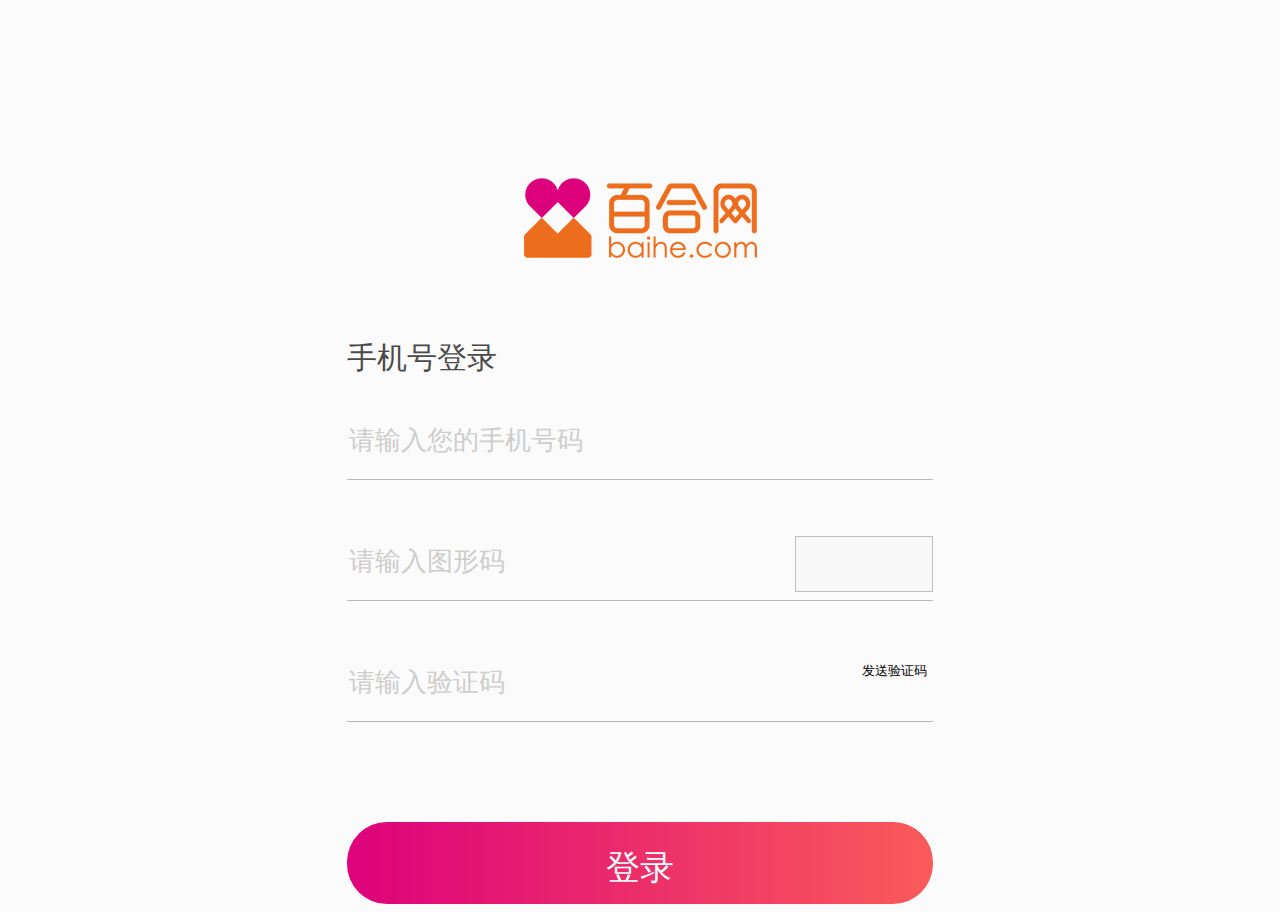
<file: index.html>
<!DOCTYPE html>
<html lang="en">
	<head>
		<meta charset="utf-8">
		<meta name="viewport" content="width=750px,target-densitydpi=device-dpi,user-scalable=no" />
		<meta content="yes" name="apple-mobile-web-app-capable">
		<meta content="black" name="apple-mobile-web-app-status-bar-style">
		<meta content="telephone=no" name="format-detection">
		<meta content="email=no" name="format-detection">
		<meta http-equiv="pragma" content="no-cache">
		<meta http-equiv="cache-control" content="no-cache">
		<meta http-equiv="expires" content="0">
		<title>登录/注册</title>
		<meta name="keywords" content="">
		<meta name="description" content="">
		<link rel="stylesheet" type="text/css" href="//static1.hunli.baihe.com/rest.css" />
		<link rel="stylesheet" type="text/css" href="css/integral.css" />
		<script type="text/javascript">
			var is_low = navigator.userAgent.toLowerCase().indexOf('android') != -1;
			var _ww = (window.screen.availWidth * (window.devicePixelRatio || 1.5) / 1);
			if(is_low && _ww < 720) {
				document.writeln('<meta name="viewport" content="width=750px,target-densitydpi=device-dpi,user-scalable=yes,initial-scale=0.5" />');
			} else {
				document.writeln('<meta name="viewport" content="width=750px,target-densitydpi=device-dpi,user-scalable=no" />');
			}
		</script>
		<script type="text/javascript" charset="utf-8" src="//static4.hunli.baihe.com/common/jquery-1.8.3.min.js"></script>
		<script src="js/jf-common.js" type="text/javascript" charset="utf-8"></script>
	</head>
	<body>
		<div id="container" class="container">
			<div class="jf-logo"></div>
			<div class="index-ul">
				<div class="label-txt">手机号登录</div>
				<div class="index-li">
					<input type="tel" id="_tel" class="commom-ipt" maxlength="11" placeholder="请输入您的手机号码" />
				</div>
				<div class="index-li">
					<input type="tel" id="piccode" class="commom-ipt" placeholder="请输入图形码" maxlength="4" />
					<div class="getcode-btn">
						<img id="piccodeImg" class="piccodeImg" onclick="getImgCode(this)"/>
					</div>
					<div class="clear"></div>
				</div>
				<div class="index-li">
					<input type="tel" class="commom-ipt" maxlength="6" id="_code" placeholder="请输入验证码" />
					<input type="button" value="发送验证码" id="code-bt" class="code-bt" />
					<div class="clear"></div>
				</div>
				<div class="subscribe">
					<input id="login-bt" class="login-bt" type="button" value="登录">
				</div>
			</div>
		</div>
		<div class="error" style="display:none;"></div>
		<script src="js/index.js" type="text/javascript" charset="utf-8"></script>
	</body>

</html>
</file>
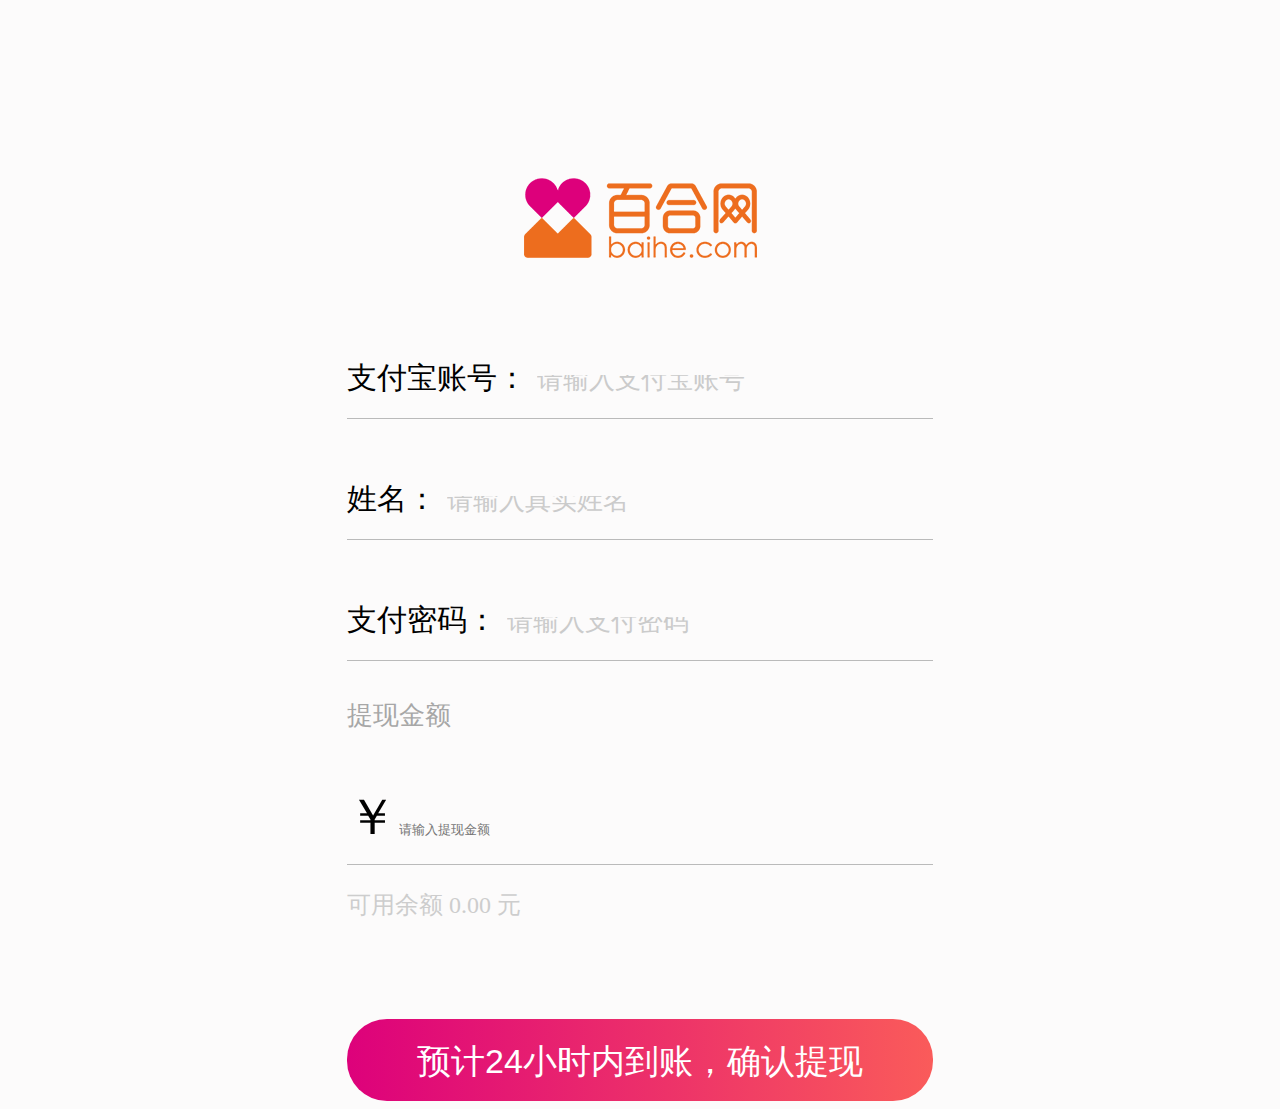
<file: cashDeposit.html>
<!DOCTYPE html>
<html lang="en">
	<head>
		<meta charset="utf-8">
		<meta name="viewport" content="width=750px,target-densitydpi=device-dpi,user-scalable=no" />
		<meta content="yes" name="apple-mobile-web-app-capable">
		<meta content="black" name="apple-mobile-web-app-status-bar-style">
		<meta content="telephone=no" name="format-detection">
		<meta content="email=no" name="format-detection">
		<meta http-equiv="pragma" content="no-cache">
		<meta http-equiv="cache-control" content="no-cache">
		<meta http-equiv="expires" content="0">
		<title>提现</title>
		<meta name="keywords" content="">
		<meta name="description" content="">
		<link rel="stylesheet" type="text/css" href="//static1.hunli.baihe.com/rest.css" />
		<link rel="stylesheet" type="text/css" href="css/integral.css" />
		<script type="text/javascript">
			var is_low = navigator.userAgent.toLowerCase().indexOf('android') != -1;
			var _ww = (window.screen.availWidth * (window.devicePixelRatio || 1.5) / 1);
			if(is_low && _ww < 720) {
				document.writeln('<meta name="viewport" content="width=750px,target-densitydpi=device-dpi,user-scalable=yes,initial-scale=0.5" />');
			} else {
				document.writeln('<meta name="viewport" content="width=750px,target-densitydpi=device-dpi,user-scalable=no" />');
			}
		</script>
		<script type="text/javascript" charset="utf-8" src="//static4.hunli.baihe.com/common/jquery-1.8.3.min.js"></script>
	</head>
	<body>
		<div id="container" class="container">
			<div class="jf-logo"></div>
			<div class="detail-ul">
				<div class="detail-li">
					<label for="">支付宝账号：</label>
					<input type="tel" id="alipayno" class="commom-ipt" maxlength="11" placeholder="请输入支付宝账号" />
				</div>
				<div class="detail-li">
					<label for="">姓名：</label>
					<input type="text" id="realname" class="commom-ipt" placeholder="请输入真实姓名" />
				</div>
				<div class="detail-li">
					<label for="">支付密码：</label>
					<input type="password" id="payPassword" class="commom-ipt" placeholder="请输入支付密码" />
				</div>
				<div class="detail-li" style="margin-bottom: 0;">
					<p class="cash-title">提现金额</p>
					<div class="cash_price_wrap"><label style="font-size: 50px;">￥</label><input type="number" class="case_price" maxlength="10" id="case_price" placeholder="请输入提现金额" /></div>
					
				</div>
				<div class="cash-allmoney">可用余额  <span id="ky-rmb">0.00</span> 元</div>
				<div class="detail-subscribe">
					<input id="detail-bt" class="detail-bt" type="button" value="预计24小时内到账，确认提现">
				</div>
			</div>
		</div>
		<div class="dialog">
			<div class="dialog-content">
				<p class="p1">已申请提现</p>
				<p class="p2">提现金额将在24小时内到账，请注意查收</p>
				<p class="p2">如有问题请联系：<span>18601226470</span></p>
				<p class="p3">确定</p>
			</div>
		</div>
		<div class="error" style="display:none;"></div>
		<script src="js/jf-common.js" type="text/javascript" charset="utf-8"></script>
		<script type="text/javascript" src="js/cashDeposit.js"></script>
	</body>

</html>
</file>
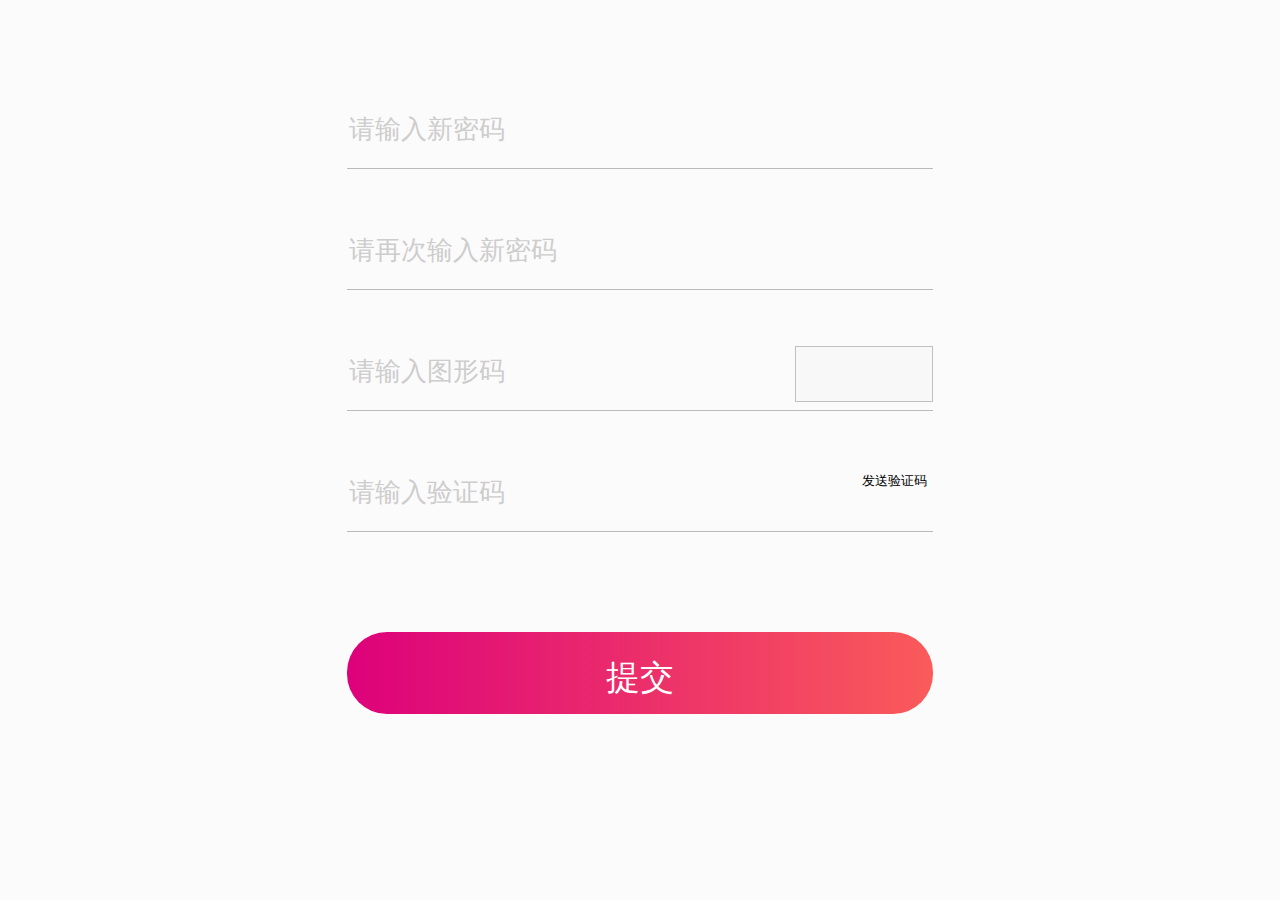
<file: setpassword.html>
<!DOCTYPE html>
<html lang="en">
	<head>
		<meta charset="utf-8">
		<meta name="viewport" content="width=750px,target-densitydpi=device-dpi,user-scalable=no" />
		<meta content="yes" name="apple-mobile-web-app-capable">
		<meta content="black" name="apple-mobile-web-app-status-bar-style">
		<meta content="telephone=no" name="format-detection">
		<meta content="email=no" name="format-detection">
		<meta http-equiv="pragma" content="no-cache">
		<meta http-equiv="cache-control" content="no-cache">
		<meta http-equiv="expires" content="0">
		<title>设置密码</title>
		<meta name="keywords" content="">
		<meta name="description" content="">
		<link rel="stylesheet" type="text/css" href="//static1.hunli.baihe.com/rest.css" />
		<link rel="stylesheet" type="text/css" href="css/integral.css" />
		<script type="text/javascript">
			var is_low = navigator.userAgent.toLowerCase().indexOf('android') != -1;
			var _ww = (window.screen.availWidth * (window.devicePixelRatio || 1.5) / 1);
			if(is_low && _ww < 720) {
				document.writeln('<meta name="viewport" content="width=750px,target-densitydpi=device-dpi,user-scalable=yes,initial-scale=0.5" />');
			} else {
				document.writeln('<meta name="viewport" content="width=750px,target-densitydpi=device-dpi,user-scalable=no" />');
			}
		</script>
		<script type="text/javascript" charset="utf-8" src="//static4.hunli.baihe.com/common/jquery-1.8.3.min.js"></script>
		
	</head>
	<body>
		<div id="container" class="container">
			<div class="set-ul">
				<div class="set-li">
					<input type="password" id="_password" class="commom-ipt" maxlength="18" placeholder="请输入新密码" />
				</div>
				<div class="set-li">
					<input type="password" id="sure_password" class="commom-ipt" maxlength="18" placeholder="请再次输入新密码" />
				</div>
				<div class="set-li">
					<input type="tel" id="piccode" class="commom-ipt" placeholder="请输入图形码" maxlength="4" />
					<div class="getcode-btn">
						<img id="piccodeImg" class="piccodeImg" onclick="getImgCode(this)"/>
					</div>
					<div class="clear"></div>
				</div>
				<div class="set-li">
					<input type="tel" class="commom-ipt" maxlength="6" id="_code" placeholder="请输入验证码" />
					<input type="button" value="发送验证码" id="code-bt" class="code-bt" />
					<div class="clear"></div>
				</div>
				<div class="subscribe">
					<input id="login-bt" class="login-bt" type="button" value="提交">
				</div>
			</div>
		</div>
		<div class="error" style="display:none;"></div>
		<div class="mask">
			<div class="success_box">
				<img src="images/warn-right.jpg"/>
				<div class="txt1">设置支付密码成功</div>
				<div class="bt_success" onclick="successCtrl()">确定</div>
			</div>
			<div class="fail_wrap">
				<img src="images/warn-icon.png"/>
				<div class="txt1">输入密码有误，请重新输入</div>
				<div class="bt_fail common_close">确定</div>
			</div>
		</div>
		<script src="js/jf-common.js" type="text/javascript" charset="utf-8"></script>
		<script src="js/setpassword.js" type="text/javascript" charset="utf-8"></script>
			
	</body>

</html>
</file>
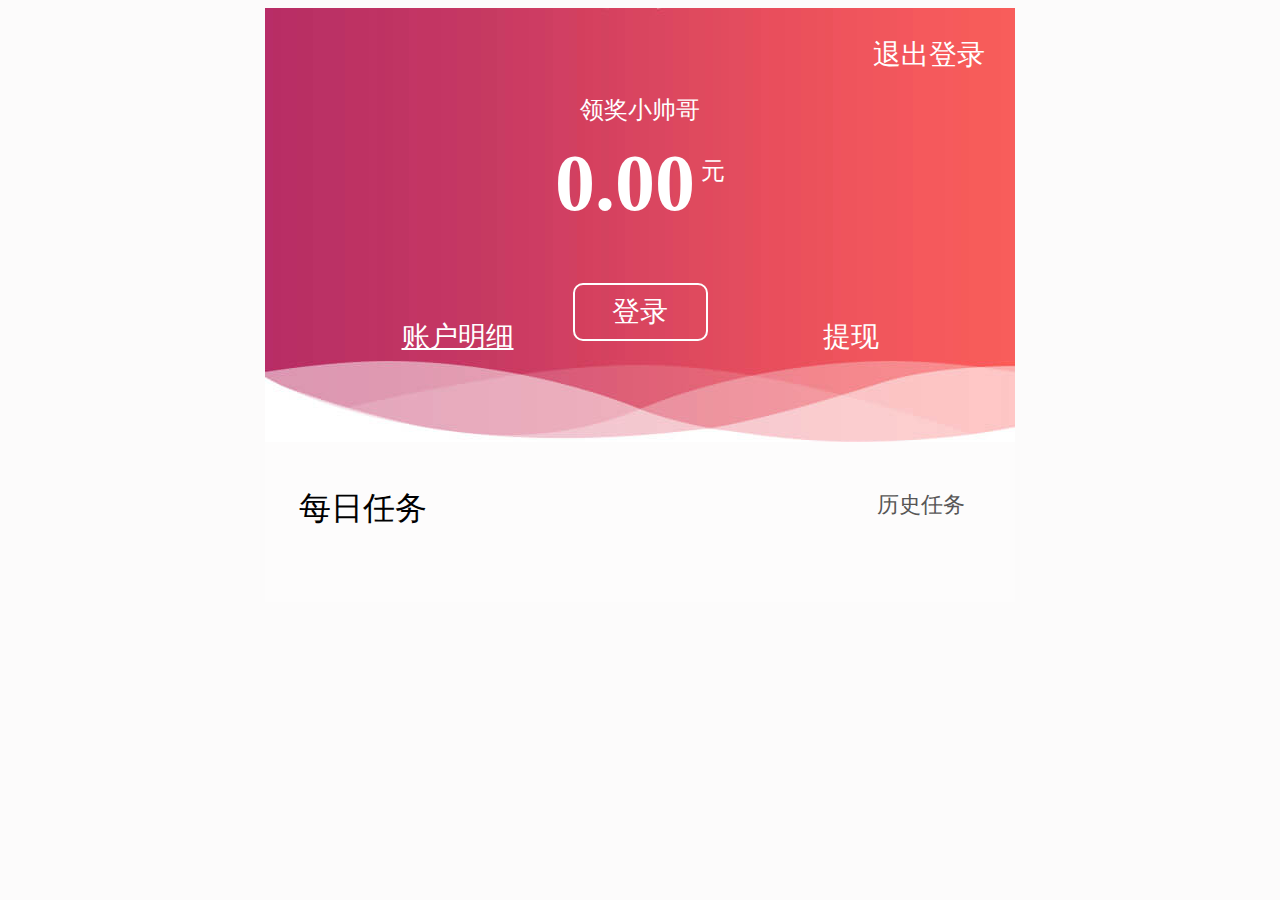
<file: task.html>
<!DOCTYPE html>
<html lang="en">
	<head>
		<meta charset="utf-8">
		<meta name="viewport" content="width=750px,target-densitydpi=device-dpi,user-scalable=no" />
		<meta content="yes" name="apple-mobile-web-app-capable">
		<meta content="black" name="apple-mobile-web-app-status-bar-style">
		<meta content="telephone=no" name="format-detection">
		<meta content="email=no" name="format-detection">
		<meta http-equiv="pragma" content="no-cache">
		<meta http-equiv="cache-control" content="no-cache">
		<meta http-equiv="expires" content="0">
		<title>任务中心</title>
		<meta name="keywords" content="">
		<meta name="description" content="">
		<link rel="stylesheet" type="text/css" href="//static1.hunli.baihe.com/rest.css" />
		<link rel="stylesheet" type="text/css" href="css/integral.css" />
		<script type="text/javascript">
			var is_low = navigator.userAgent.toLowerCase().indexOf('android') != -1;
			var _ww = (window.screen.availWidth * (window.devicePixelRatio || 1.5) / 1);
			if(is_low && _ww < 720) {
				document.writeln('<meta name="viewport" content="width=750px,target-densitydpi=device-dpi,user-scalable=yes,initial-scale=0.5" />');
			} else {
				document.writeln('<meta name="viewport" content="width=750px,target-densitydpi=device-dpi,user-scalable=no" />');
			}
		</script>
		<script type="text/javascript" charset="utf-8" src="//static4.hunli.baihe.com/common/jquery-1.8.3.min.js"></script>
	</head>
	<body>
		<div id="container" class="container">
			<div class="header">
				<div class="nick-name  is-land">领奖小帅哥</div>
				<div class="out-login is-land" onclick="exitCtrlFn(this)">退出登录</div>
				<div class="total"><span id="wallet_balance">0.00</span> 元</div>
				<div class="no-login"  onclick="historyCtrl()">登录</div>
				<div class="bt-wrap  is-land">
					<div class="lf-infor"><a href="cashList.html">账户明细</a></div>
					<div class="rt-tx"><a id="cashDeposit">提现</a></div>
				</div>
			</div>
			<div class="wrap-list">
				<div class="desc1">每日任务</div>
				<div class="desc2" onclick="historyCtrl()">历史任务</a></div>
			</div>
			<div class="ul-wrap"></div>
		</div>
		<div class="error" style="display:none;"></div>
		<script src="js/jf-common.js" type="text/javascript" charset="utf-8"></script>
		<script src="js/task.js" type="text/javascript" charset="utf-8"></script>
	</body>

</html>
</file>
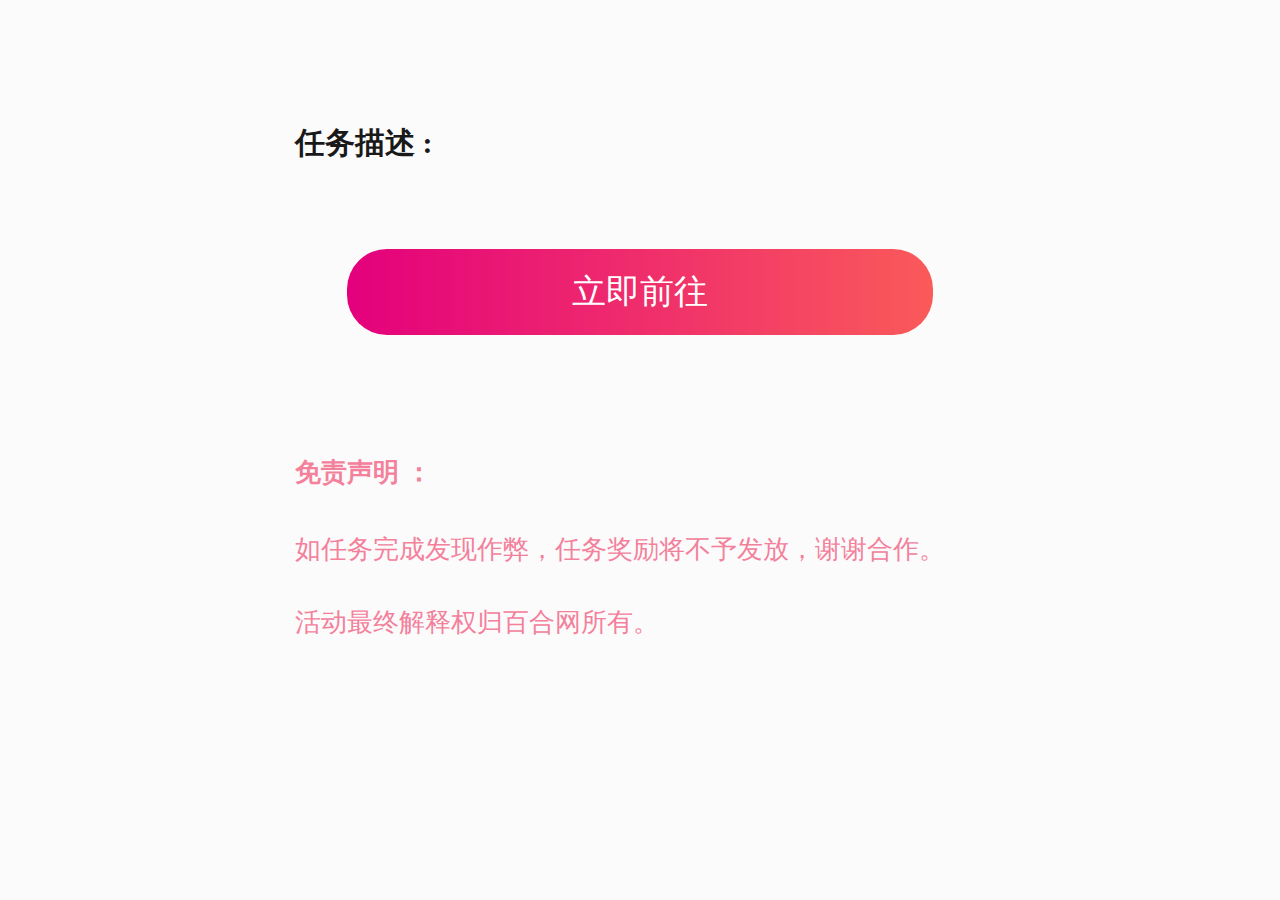
<file: taskDetail.html>
<!DOCTYPE html>
<html lang="en">
	<head>
		<meta charset="utf-8">
		<meta name="viewport" content="width=750px,target-densitydpi=device-dpi,user-scalable=no" />
		<meta content="yes" name="apple-mobile-web-app-capable">
		<meta content="black" name="apple-mobile-web-app-status-bar-style">
		<meta content="telephone=no" name="format-detection">
		<meta content="email=no" name="format-detection">
		<meta http-equiv="pragma" content="no-cache">
		<meta http-equiv="cache-control" content="no-cache">
		<meta http-equiv="expires" content="0">
		<title>任务详情</title>
		<meta name="keywords" content="">
		<meta name="description" content="">
		<link rel="stylesheet" type="text/css" href="//static1.hunli.baihe.com/rest.css" />
		<link rel="stylesheet" type="text/css" href="css/integral.css" />
		<script type="text/javascript">
			var is_low = navigator.userAgent.toLowerCase().indexOf('android') != -1;
			var _ww = (window.screen.availWidth * (window.devicePixelRatio || 1.5) / 1);
			if(is_low && _ww < 720) {
				document.writeln('<meta name="viewport" content="width=750px,target-densitydpi=device-dpi,user-scalable=yes,initial-scale=0.5" />');
			} else {
				document.writeln('<meta name="viewport" content="width=750px,target-densitydpi=device-dpi,user-scalable=no" />');
			}
		</script>
		<script type="text/javascript" charset="utf-8" src="//static4.hunli.baihe.com/common/jquery-1.8.3.min.js"></script>
		<script src="js/jf-common.js" type="text/javascript" charset="utf-8"></script>
	</head>
	<body>
		<div class="container">
			<div class="taskDetail-wrap">
				<img id="taskDetail-img_url" class="taskDetail-img_url" />
				<div class="taskDetail-desc-title">任务描述 :</div>
				<div class="taskDetail-desc"></div>
				<a class="taskDetail-bt">立即前往</a>
				<div class="taskDetail-instruce">
					<p class="p1">免责声明 ：</p>
					<p class="p2">如任务完成发现作弊，任务奖励将不予发放，谢谢合作。</p>
					<p class="p2">活动最终解释权归百合网所有。</p>
				</div>
			</div>
		</div>
		<div class="error" style="display:none;"></div>
		<script type="text/javascript">
			$(function(){
				var userObj = get('userObj');//过期时间为1周
			    if (!userObj) {
			    	 	window.location.href="index.html";
			       	window.close();
			    }else{
			    		var pic = getUrlParms('pic');
			    		var _link =  getUrlParms('link');
			    		var desc = getUrlParms('desc');
			    		if(_link){
			    			$('#taskDetail-img_url').attr('src',pic);
				    		$('.taskDetail-bt').attr('href',_link);
				    		$('.taskDetail-desc').html(desc);
			    		}else{
			    			window.location.href="task.html";
			    		}
			    }
			});
			
		</script>
	</body>

</html>
</file>
<file: css/integral.css>
body{background-color: #fcfbfb;}
input{border:none;background:none;outline:none;-webkit-appearance:none;}
/*登录注册页面*/
.container{width: 100%;max-width:750px;margin: 0 auto;overflow: hidden;}
.jf-logo{width: 233px;height: 80px;margin: 0 auto;background: url(../images/jf-logo.png) no-repeat center;margin-top: 170px;}
.container .index-ul{width: 586px;margin: 0 auto;padding-top: 80px;}
.index-ul .index-li{width: 100%;border-bottom: 1px solid #bababa;font-size: 30px;line-height: 80px;margin-bottom: 40px;clear: both;}
.index-ul .index-li .commom-ipt{display: inline-block;width: 302px;height: 40px;}
.index-ul .index-li input.commom-ipt::-webkit-input-placeholder {color: #cdcdcd;font-size: 26px;}
.index-ul .subscribe{margin-top: 100px;}
.index-ul .subscribe .login-bt{width:586px;height:82px;display:block;margin:0 auto;text-align:center;line-height:88px;color:#fff;font-size:34px;border-radius:40px;background:-webkit-linear-gradient(left,#dd017b,#fa5b5a);background:-o-linear-gradient(left,#dd017b,#fa5b5a);background:linear-gradient(left,#dd017b,#fa5b5a);}
.index-ul .code-bt{float: right;margin-top: 20px;}
.index-ul .label-txt{font-size: 30px;color: #4a4a4a;padding-bottom: 20px;}
.index-ul .getcode-btn{float: right;width: 138px;height: 56px;line-height: 56px;text-align: center;background-color: #f8f8f8;margin-top: 16px;}
.index-ul .getcode-btn .piccodeImg{display: block;width: 138px;height: 56px;}
/*任务中心页面*/
.header{width: 750px;height: 434px;background: url(../images/jf-login-bj.jpg) no-repeat center;position: relative;}
.total{text-align: center;font-size: 24px;color: #fff;padding: 110px 0 54px 0;}
.total span{font-size: 80px;font-weight: bold;padding-top: 20px;display: inline-block;vertical-align: middle;}
.no-login{width: 131px;height: 54px;border: 2px solid #fff;border-radius: 10px;text-align: center;line-height: 54px;font-size: 28px;color: #fff;margin: 0 auto;}

.nick-name{width: 100%;position: absolute;top: 86px;text-align: center;font-size: 24px;color: #fff;}
.out-login{position: absolute;top: 28px;right: 30px;font-size: 28px;color: #fff;}
.bt-wrap{width: 477px;position: absolute;left: 50%;top: 310px;margin-left: -238.5px;right: 30px;font-size: 28px;color: #fff;}
.bt-wrap .lf-infor{float: left;}
.bt-wrap div a{color: #fff;}
.bt-wrap .rt-tx{float: right;}
.wrap-list{width: 100%;height: 160px;background-color: #fdfcfc;position: relative;text-indent: 34px;}
.wrap-list .desc1{font-size: 32px;color: #000;padding: 45px 0 20px 0;}
.wrap-list .desc2{font-size: 22px;color: #575656;position: absolute;right: 0;top: 0;padding: 48px 50px 20px 0;}
.wrap-list .desc2 a{color: #575656;}
.ul-wrap{width: 750px;padding-bottom: 20px;margin-bottom: 60px;}
.ul-wrap .list{height: 170px;width: 690px;margin: 0 auto 40px auto;border-radius: 20px;-moz-box-shadow:3px 1px 20px #e1e1e1; -webkit-box-shadow:3px 1px 20px #e1e1e1; box-shadow:3px 1px 20px #e1e1e1;}
.ul-wrap .lf-head{width: 80px;height: 80px;border-radius: 50%;background-color: #fb9797;float: left;margin: 42px 0 0 29px;}
.ul-wrap .center-time{padding-left: 36px;float: left;width: 300px;text-overflow: ellipsis;white-space: nowrap;overflow: hidden;}
.ul-wrap .center-time .label-name{font-size: 32px;color: #000;padding: 40px 0 10px 0;width: 300px;text-overflow: ellipsis;white-space: nowrap;overflow: hidden;}
.ul-wrap .rewardprice{font-size: 28px;color: #f7af37;padding: 0px 0 8px 0;}
.ul-wrap .center-time .bottom-time{font-size: 24px;color: #b8b5bd;}
.ul-wrap .center-time .bottom-time .daoqi-time{padding-left: 39px;}
.rt-btn{float: right;margin:50px 24px 0 0;height: 62px;width: 143px;font-size:24px; color:#fff; text-align:center; line-height:62px; border-radius:30px; background-image:linear-gradient(90deg, #f03982 0%, #fa5c5a 110%);}

/*提现页面*/
.detail-ul{width: 586px;margin: 0 auto;padding-top: 80px;}
.detail-ul .detail-li{width: 100%;border-bottom: 1px solid #bababa;font-size: 30px;line-height: 80px;margin-bottom: 40px;clear: both;}
.detail-ul .detail-li .commom-ipt{display: inline-block;width: 302px;}
.detail-ul .detail-li input.commom-ipt::-webkit-input-placeholder {color: #cbcbcb;font-size: 26px;}
.detail-li .cash-title{color: #a7a7a7;font-size: 26px;line-height: 30px;padding-bottom: 20px;}
.detail-ul .cash-allmoney{color: #cdcdcd;font-size: 24px;line-height: 28px;padding-top: 26px;}
.detail-ul .detail-subscribe{margin-top: 100px;}
.detail-ul .detail-subscribe .detail-bt{width:586px;height:82px;display:block;margin:0 auto;text-align:center;line-height:82px;color:#fff;font-size:34px;border-radius:40px;background:-webkit-linear-gradient(left,#dd017b,#fa5b5a);background:-o-linear-gradient(left,#dd017b,#fa5b5a);background:linear-gradient(left,#dd017b,#fa5b5a);}
.dialog{display: none;position:fixed; top:0px; left:0px; width:100%; height:100%; background:rgba(0,0,0,.56); overflow:hidden; z-index:5;}
.dialog .dialog-content{position: absolute; top:50%; left:50%; width:618px; height:332px; margin:-166px 0 0 -309px; background:#fff; border-radius:10px; z-index:6;text-align: center;}
.dialog .dialog-content .p1{padding: 50px 0 20px 0;color: #161616;font-size: 36px;}
.dialog .dialog-content .p2{line-height: 56px;color: #a7a7a7;font-size: 28px;}
.dialog .dialog-content .p2 span{color: #05891c;}
.dialog .dialog-content .p3{color: #161616;font-size: 32px;padding-top: 30px;}
/*账务明细页面*/
.cash-ul{width: 750px;margin: 0 auto;}
.cash-ul .cash-list{padding: 0 30px 0 30px;height: 140px;border-bottom: 1px solid #e5e5e5;clear: both;}
.cash-ul .cash-list .left-wrap{float: left;width: 306px;}
.cash-ul .cash-list .left-wrap .store-name{color: #000;font-size: 32px;padding: 36px 0 18px 0;width: 300px;text-overflow: ellipsis;white-space: nowrap;overflow: hidden;}
.cash-ul .cash-list .left-wrap .cash-times{color: #b8b5bd;font-size: 24px;}
.cash-ul .cash-list .center-wrap{float: left;line-height: 140px;color: #b8b5bd;font-size: 26px;}
.cash-ul .cash-list .right-wrap{float: right;color: #ff2828;font-size: 40px;line-height: 140px;}
.cash-ul .tixian_time {padding-left: 30px;}

/*任务明细页面*/

.task-ul{width: 750px;margin: 0 auto;}
.task-ul .task-li{padding: 0 30px 0 30px;height: 150px;border-bottom: 1px solid #e5e5e5;clear: both;}
.task-ul .task-li .left-wrap{float: left;max-width: 460px;white-space: nowrap;text-overflow:ellipsis;overflow: hidden;}
.task-ul .task-li .left-wrap .store-name{color: #000;font-size: 32px;padding: 44px 0 18px 0;width: 450px;text-overflow: ellipsis;white-space: nowrap;overflow: hidden;}
.task-ul .task-li .left-wrap .cash-times{color: #b8b5bd;font-size: 24px;}
.task-ul .task-li .lf-img{float: left;height: 100px;width:100px;border-radius: 50%;margin: 26px 28px 0 0px;}
.task-ul .task-li .right-wrap{float: right;color: #b8b5bd;font-size: 24px;line-height: 150px;}
.task-ul .cash-times .daoqi-time {padding-left: 39px;}
.task-ul .task-li div.status_0{width:108px;height: 60px;line-height: 28px;border: 1px solid #f44772;color: #f44772;margin: 45px 0 0 0;text-align: center;border-radius: 30px;}
.task-ul .task-li div.status_1{color: #f63b2c;}
.task-ul .task-li div.status_2{}
.task-ul .task-li div.status_3{}
.task-ul .task-li div.status_4{}
/*设置的登录密码*/

.container .set-ul{width: 586px;margin: 0 auto;padding-top: 80px;}
.set-ul .set-li{width: 100%;border-bottom: 1px solid #bababa;font-size: 30px;line-height: 80px;margin-bottom: 40px;clear: both;}
.set-ul .set-li .commom-ipt{display: inline-block;width: 302px;height: 40px;}
.set-ul .set-li input.commom-ipt::-webkit-input-placeholder {color: #cdcdcd;font-size: 26px;}
.set-ul .subscribe{margin-top: 100px;}
.set-ul .subscribe .login-bt{width:586px;height:82px;display:block;margin:0 auto;text-align:center;line-height:88px;color:#fff;font-size:34px;border-radius:40px;background:-webkit-linear-gradient(left,#dd017b,#fa5b5a);background:-o-linear-gradient(left,#dd017b,#fa5b5a);background:linear-gradient(left,#dd017b,#fa5b5a);}
.set-ul .code-bt{float: right;margin-top: 20px;}
.set-ul .label-txt{font-size: 30px;color: #4a4a4a;padding-bottom: 20px;}
.set-ul .getcode-btn{float: right;width: 138px;height: 56px;line-height: 56px;text-align: center;background-color: #f8f8f8;margin-top: 16px;}
.set-ul .getcode-btn .piccodeImg{display: block;width: 138px;height: 56px;}

/*任务详情*/
.taskDetail-wrap{width: 690px;margin: 0 auto;}
.taskDetail-img_url{display: block;width: 690px;margin: 70px auto auto auto;}
.taskDetail-desc-title {padding: 45px 0 25px 0;font-size: 30px;color: #191919;font-weight: bold;}
.taskDetail-desc{font-size: 28px;color: #7a7a7a;line-height: 36px;word-wrap: break-word;word-break: break-all;}
.taskDetail-bt{width:586px;height:86px;display:block;margin:60px auto 120px auto;text-align:center;line-height:86px;color:#fff;font-size:34px;border-radius:40px;background:-webkit-linear-gradient(left,#e4007d,#fa5a5a);background:-o-linear-gradient(left,#e4007d,#fa5a5a);background:linear-gradient(left,#e4007d,#fa5a5a);}
.taskDetail-instruce{color: #f3819b;font-size: 26px;}
.taskDetail-instruce .p1{font-weight: bold;padding-bottom: 16px;}
.taskDetail-instruce .p2{padding-bottom: 12px;}




/**/
.mask {display: none;position:fixed; top:0px; left:0px; width:100%; height:100%; background:rgba(0,0,0,.56); overflow:hidden; z-index:5; }
.mask .success_box,.mask .fail_wrap{position: absolute; top:50%; left:50%; width:496px; height:420px; margin:-210px 0 0 -248px; background:#fff; border-radius:10px; z-index:6;display: none;}
.success_box img {display: block;width: 112px;height: 151px;margin: 57px auto 30px auto;}
.fail_wrap img {display: block;width: 103px;height: 140px;margin: 57px auto 30px auto;}
.mask .txt1 {text-align: center;font-size: 28px;color: #333;padding-bottom: 54px;}
.success_box .bt_success,.fail_wrap .bt_fail{width: 164px;height: 46px;margin: 0 auto;border: 2px solid #e20f7a;line-height: 46px;text-align: center;color: #e61772;font-size: 32px;border-radius: 40px;}

/*  */
.no_content {text-align: center;line-height: 300px;color: #666;font-size: 36px;}
.suitable {text-align: center;line-height: 100px;color: #76352f;font-size: 32px;}
</file>
